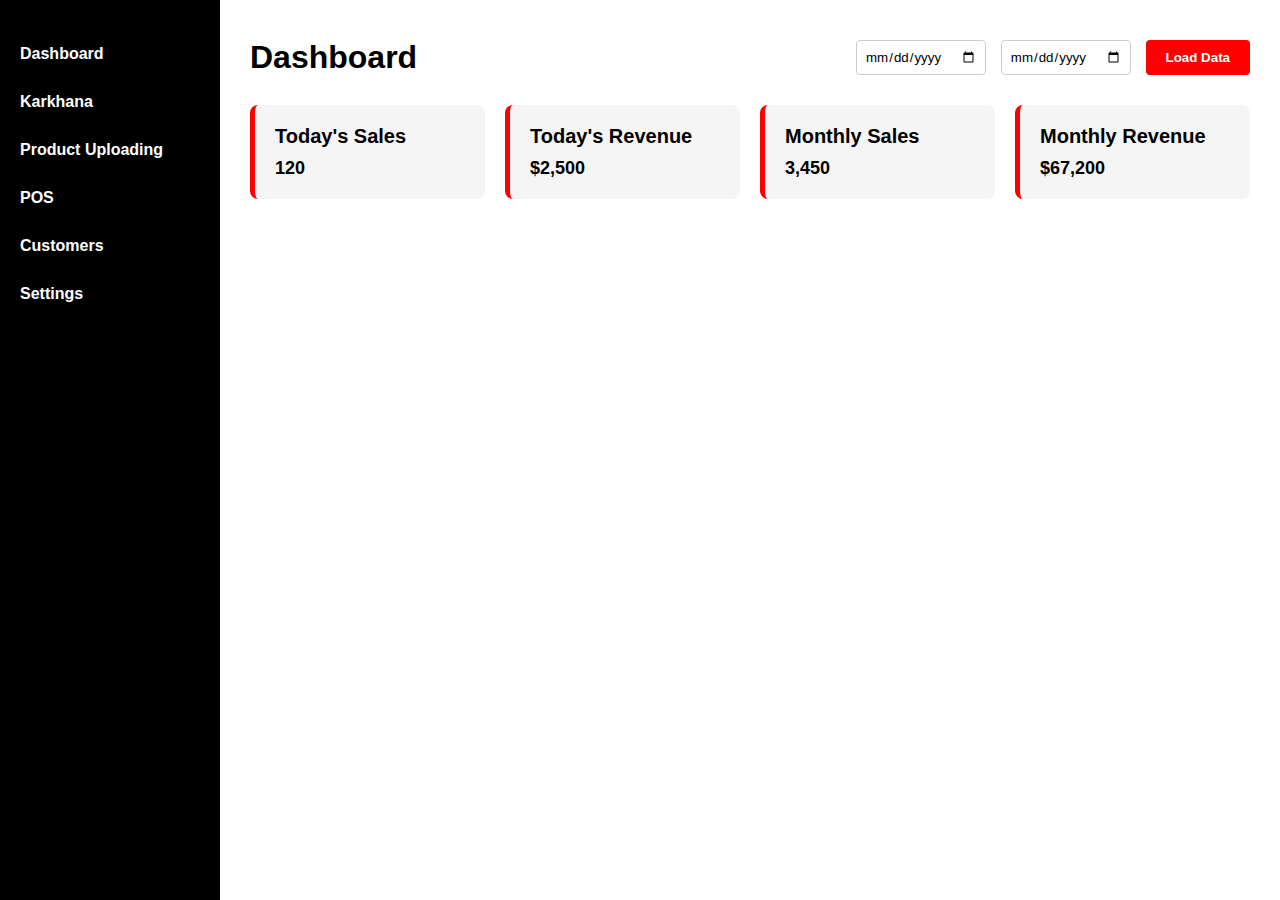
<file: templates/index.html>
<!DOCTYPE html>
<html lang="en">
  <head>
    <meta charset="UTF-8" />
    <meta name="viewport" content="width=device-width, initial-scale=1.0" />
    <title>Inventory Management</title>
    <style>
      * {
        margin: 0;
        padding: 0;
        box-sizing: border-box;
        font-family: Arial, sans-serif;
      }

      body {
        display: flex;
        height: 100vh;
        background-color: #ffffff;
        color: #000000;
        overflow-x: hidden;
      }

      .sidebar {
        width: 220px;
        background-color: #000000;
        padding-top: 30px;
        display: flex;
        flex-direction: column;
        position: fixed;
        height: 100vh;
      }

      .sidebar a {
        padding: 15px 20px;
        text-decoration: none;
        color: #ffffff;
        font-weight: bold;
        transition: 0.3s;
        cursor: pointer;
      }

      .sidebar a:hover {
        background-color: #ff0000;
      }

      .main-content {
        margin-left: 220px; /* To offset the sidebar */
        padding: 30px;
        background-color: #ffffff;
        flex-grow: 1;
        height: 100vh;
        overflow-y: auto;
      }

      .row {
        display: flex;
        align-items: center;
        justify-content: space-between;
        margin-bottom: 20px;
        flex-wrap: wrap;
      }

      .btn {
        padding: 10px 20px;
        background-color: #ff0000;
        border: none;
        color: white;
        font-weight: bold;
        cursor: pointer;
        border-radius: 4px;
      }

      .btn:hover {
        background-color: #cc0000;
      }

      .input-field,
      select,
      input[type="file"] {
        padding: 8px;
        margin: 10px 10px 10px 0;
        border: 1px solid #ccc;
        border-radius: 4px;
      }

      .card-container {
        display: flex;
        gap: 20px;
        flex-wrap: wrap;
      }

      .card {
        flex: 1;
        min-width: 200px;
        padding: 20px;
        background-color: #f5f5f5;
        border-left: 5px solid #ff0000;
        border-radius: 8px;
      }

      .card h3 {
        font-size: 20px;
        margin-bottom: 10px;
      }

      .card p {
        font-size: 18px;
        font-weight: bold;
      }

      table {
        width: 100%;
        border-collapse: collapse;
        margin-top: 20px;
      }

      table,
      th,
      td {
        border: 1px solid #ccc;
      }

      th,
      td {
        padding: 12px;
        text-align: left;
      }

      th {
        background-color: #ff0000;
        color: white;
      }

      .loader {
        position: fixed;
        top: 50%;
        left: 50%;
        transform: translate(-50%, -50%);
        border: 8px solid #f3f3f3;
        border-top: 8px solid #ff0000;
        border-radius: 50%;
        width: 50px;
        height: 50px;
        animation: spin 1s linear infinite;
      }

      @keyframes spin {
        0% {
          transform: rotate(0deg);
        }
        100% {
          transform: rotate(360deg);
        }
      }

      @media screen and (max-width: 768px) {
        .sidebar {
          width: 180px;
        }

        .main-content {
          margin-left: 180px; /* Adjust the main content */
        }
      }

      @media screen and (max-width: 480px) {
        .sidebar {
          width: 100%;
          height: auto;
          position: relative;
        }

        .main-content {
          margin-left: 0;
          padding: 10px;
        }

        .card-container {
          flex-direction: column;
        }
      }
      @media screen and (max-width: 768px) {
        .sidebar {
          width: 100%;
          height: auto;
          position: relative;
          flex-direction: row;
          flex-wrap: wrap;
          justify-content: space-around;
        }

        .sidebar a {
          flex: 1 1 auto;
          text-align: center;
          padding: 10px;
        }

        .main-content {
          margin-left: 0;
          padding: 15px;
        }

        .row {
          flex-direction: column;
          align-items: flex-start;
        }

        .card-container {
          flex-direction: column;
          gap: 10px;
        }

        .btn {
          width: 100%;
          text-align: center;
        }

        table,
        thead,
        tbody,
        th,
        td,
        tr {
          display: block;
          width: 100%;
        }

        thead {
          display: none;
        }

        tr {
          margin-bottom: 15px;
          background: #f9f9f9;
          padding: 10px;
          border-radius: 6px;
        }

        td {
          text-align: left;
          padding-left: 50%;
          position: relative;
          border: none;
          border-bottom: 1px solid #ccc;
        }

        td::before {
          content: attr(data-label);
          position: absolute;
          left: 10px;
          top: 10px;
          font-weight: bold;
          color: #333;
          white-space: nowrap;
        }
      }
    </style>
  </head>
  <body>
    <div class="sidebar">
      <a onclick="showSection('dashboard')">Dashboard</a>
      <a onclick="showSection('inventory')">Karkhana</a>
      <a onclick="showSection('upload')">Product Uploading</a>
      <a onclick="showSection('pos')">POS</a>
      <a onclick="showSection('customers')">Customers</a>
      <a href="#">Settings</a>
    </div>

    <div class="main-content">
      <!-- Dashboard Section -->
      <div id="dashboard-section">
        <div class="row">
          <h1>Dashboard</h1>
          <div>
            <input type="date" class="input-field" />
            <input type="date" class="input-field" />
            <button class="btn">Load Data</button>
          </div>
        </div>
        <div class="card-container">
          <div class="card">
            <h3>Today's Sales</h3>
            <p>120</p>
          </div>
          <div class="card">
            <h3>Today's Revenue</h3>
            <p>$2,500</p>
          </div>
          <div class="card">
            <h3>Monthly Sales</h3>
            <p>3,450</p>
          </div>
          <div class="card">
            <h3>Monthly Revenue</h3>
            <p>$67,200</p>
          </div>
        </div>
      </div>

      <!-- Inventory Section -->
      <div id="inventory-section" style="display: none">
        <div class="row">
          <h1>Inventory</h1>
          <div>
            <strong>Total Inventory: 430</strong>
            <select class="input-field">
              <option>Select Item</option>
              <option>Shirts</option>
              <option>Pants</option>
              <option>Shoes</option>
            </select>
            <button class="btn">Search</button>
          </div>
        </div>

        <table>
          <thead>
            <tr>
              <th>Image</th>
              <th>Title</th>
              <th>Price</th>
              <th>Quantity</th>
              <th>Size</th>
            </tr>
          </thead>
          <tbody id="inventory-table-body">
            <!-- Dynamic rows inserted here -->
          </tbody>
        </table>
      </div>

      <!-- Product Upload Section -->
      <div id="upload-section" style="display: none">
        <h1>Product Uploading</h1>
        <div style="margin-top: 20px">
          <input
            type="file"
            class="input-field"
            id="product-image"
            accept="image/*"
          />
          <input
            type="text"
            class="input-field"
            id="product-title"
            placeholder="Title"
          />
          <input
            type="number"
            class="input-field"
            id="product-price"
            placeholder="Price"
          />
          <input
            type="number"
            class="input-field"
            id="product-quantity"
            placeholder="Quantity"
          />
          <input
            type="text"
            class="input-field"
            id="product-size"
            placeholder="Size"
          />
          <button class="btn" onclick="uploadProduct()">Upload</button>
          <p id="upload-status" style="margin-top: 10px; color: green"></p>
        </div>
      </div>

      <!-- POS Section -->
      <div id="pos-section" style="display: none">
        <h1>POS</h1>
        <div style="margin-top: 20px">
          <input
            type="text"
            class="input-field"
            placeholder="Search Product..."
          />
          <button class="btn">Search</button>
        </div>
      </div>

      <!-- Customers Section -->
      <div id="customers-section" style="display: none">
        <h1>Customers</h1>
        <div class="row">
          <strong>No. of Customers with Loan: 120</strong>
        </div>
        <table>
          <thead>
            <tr>
              <th>Name</th>
              <th>Item Bought</th>
              <th>Loan</th>
              <th>Loan Money</th>
            </tr>
          </thead>
          <tbody>
            <tr>
              <td>John Doe</td>
              <td>Shirt</td>
              <td>Yes</td>
              <td>$150</td>
            </tr>
            <tr>
              <td>Jane Smith</td>
              <td>Pants</td>
              <td>No</td>
              <td>$0</td>
            </tr>
          </tbody>
        </table>
      </div>
    </div>

    <!-- Loading Spinner -->
    <div class="loader" id="loader" style="display: none"></div>

    <script>
      const baseUrl = window.location.origin;
      function showSection(section) {
        document.getElementById("dashboard-section").style.display =
          section === "dashboard" ? "block" : "none";
        document.getElementById("inventory-section").style.display =
          section === "inventory" ? "block" : "none";
        document.getElementById("upload-section").style.display =
          section === "upload" ? "block" : "none";
        document.getElementById("pos-section").style.display =
          section === "pos" ? "block" : "none";
        document.getElementById("customers-section").style.display =
          section === "customers" ? "block" : "none";

        if (section === "inventory") {
          loadInventory(); // Load inventory when user opens that tab
        }
      }

      function uploadProduct() {
        const imageInput = document.getElementById("product-image");
        const title = document.getElementById("product-title").value;
        const price = document.getElementById("product-price").value;
        const quantity = document.getElementById("product-quantity").value;
        const size = document.getElementById("product-size").value;
        const statusText = document.getElementById("upload-status");

        if (!imageInput.files[0] || !title || !price || !quantity || !size) {
          statusText.style.color = "red";
          statusText.innerText =
            "⚠️ Please fill all fields and select an image.";
          return;
        }

        const formData = new FormData();
        formData.append("image", imageInput.files[0]);
        formData.append("title", title);
        formData.append("price", price);
        formData.append("quantity", quantity);
        formData.append("size", size);

        // Show loader while uploading
        document.getElementById("loader").style.display = "block";

        fetch(`${baseUrl}http://127.0.0.1:5000/add-product", {
          method: "POST",
          body: formData,
        })
          .then((res) => res.json())
          .then((data) => {
            document.getElementById("loader").style.display = "none"; // Hide loader

            if (data.message === "Product added") {
              statusText.style.color = "green";
              statusText.innerText = "✅ Product uploaded successfully!";
            } else {
              statusText.style.color = "red";
              statusText.innerText = "❌ Upload failed.";
            }
          })
          .catch((err) => {
            document.getElementById("loader").style.display = "none"; // Hide loader
            statusText.style.color = "red";
            statusText.innerText = "❌ Error uploading product.";
            console.error(err);
          });
      }

      function loadInventory() {
        // Show loader while fetching data
        document.getElementById("loader").style.display = "block";

        fetch(`${baseUrl} http://127.0.0.1:5000/get-products`)
          .then((res) => res.json())
          .then((data) => {
            const tableBody = document.getElementById("inventory-table-body");
            tableBody.innerHTML = ""; // Clear existing rows

            if (data.products && data.products.length) {
              data.products.forEach((item) => {
                const row = document.createElement("tr");
                row.innerHTML = `

                  <td><img src="${item.image_url}" width="50" height="50" /></td>
                  <td>${item.title}</td>
                  <td>$${item.price}</td>
                  <td>${item.quantity}</td>
                  <td>${item.size}</td>
                `;
                tableBody.appendChild(row);
              });
            } else {
              tableBody.innerHTML =
                "<tr><td colspan='5'>No products available</td></tr>";
            }

            document.getElementById("loader").style.display = "none"; // Hide loader
          })
          .catch((err) => {
            document.getElementById("loader").style.display = "none"; // Hide loader
            console.error("Error loading inventory:", err);
          });
      }
    </script>
  </body>
</html>
</file>
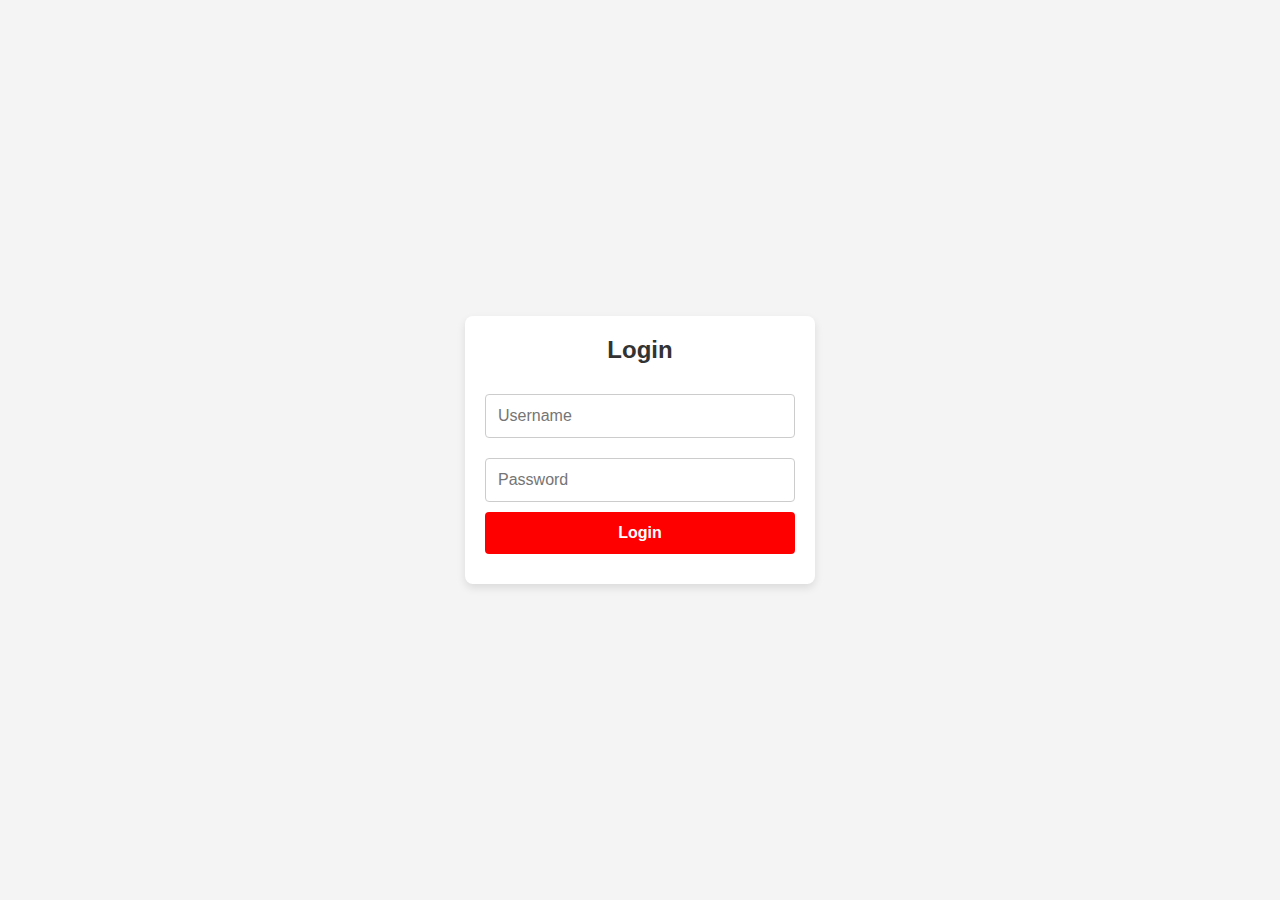
<file: templates/login.html>
<!DOCTYPE html>
<html lang="en">
  <head>
    <meta charset="UTF-8" />
    <meta name="viewport" content="width=device-width, initial-scale=1.0" />
    <title>Login</title>
    <style>
      * {
        box-sizing: border-box;
        margin: 0;
        padding: 0;
      }

      body {
        display: flex;
        justify-content: center;
        align-items: center;
        height: 100vh;
        background-color: #f4f4f4;
        font-family: Arial, sans-serif;
        margin: 0;
      }

      .login-container {
        background-color: #ffffff;
        padding: 20px;
        box-shadow: 0 4px 8px rgba(0, 0, 0, 0.1);
        border-radius: 8px;
        width: 100%;
        max-width: 350px;
        margin: 15px;
      }

      .login-container h2 {
        margin-bottom: 20px;
        text-align: center;
        font-size: 24px;
        color: #333;
      }

      .input-field {
        width: 100%;
        padding: 12px;
        margin: 10px 0;
        border: 1px solid #ccc;
        border-radius: 4px;
        font-size: 16px;
      }

      .btn {
        width: 100%;
        padding: 12px;
        background-color: #ff0000;
        border: none;
        color: white;
        font-weight: bold;
        cursor: pointer;
        border-radius: 4px;
        font-size: 16px;
      }

      .btn:hover {
        background-color: #cc0000;
      }

      .message {
        text-align: center;
        margin-top: 10px;
        font-size: 14px;
      }

      .error {
        color: red;
      }

      .success {
        color: green;
      }

      /* Responsive Styles */
      @media (max-width: 768px) {
        .login-container {
          width: 90%;
        }

        .login-container h2 {
          font-size: 20px;
        }

        .input-field {
          padding: 10px;
        }

        .btn {
          padding: 10px;
        }
      }

      @media (max-width: 480px) {
        .login-container {
          width: 95%;
        }

        .login-container h2 {
          font-size: 18px;
        }

        .input-field {
          padding: 8px;
        }

        .btn {
          padding: 8px;
        }
      }
    </style>
  </head>
  <body>
    <div class="login-container">
      <h2>Login</h2>
      <input
        type="text"
        id="username"
        class="input-field"
        placeholder="Username"
      />
      <input
        type="password"
        id="password"
        class="input-field"
        placeholder="Password"
      />
      <button class="btn" onclick="login()">Login</button>
      <p id="message" class="message"></p>
    </div>

    <script>
      const baseUrl = window.location.origin;
      function login() {
        const username = document.getElementById("username").value;
        const password = document.getElementById("password").value;
        const messageElement = document.getElementById("message");

        // Clear any previous messages
        messageElement.innerHTML = "";

        // Basic validation
        if (!username || !password) {
          messageElement.innerHTML = "Please enter both username and password.";
          messageElement.classList.add("error");
          return;
        }

        const data = { username, password };

        fetch(`${baseUrl}/login`, {
          method: "POST",
          headers: {
            "Content-Type": "application/json",
          },
          body: JSON.stringify(data),
        })
          .then((response) => response.json())
          .then((data) => {
            if (data.status === "success") {
              messageElement.innerHTML = "Login successful!";
              messageElement.classList.add("success");
              window.location.href = "/dashboard"; // Redirect to dashboard or main page
            } else {
              messageElement.innerHTML = data.message;
              messageElement.classList.add("error");
            }
          })
          .catch((error) => {
            messageElement.innerHTML =
              "An error occurred. Please try again later.";
            messageElement.classList.add("error");
            console.error("Error during login:", error);
          });
      }
    </script>
  </body>
</html>
</file>
